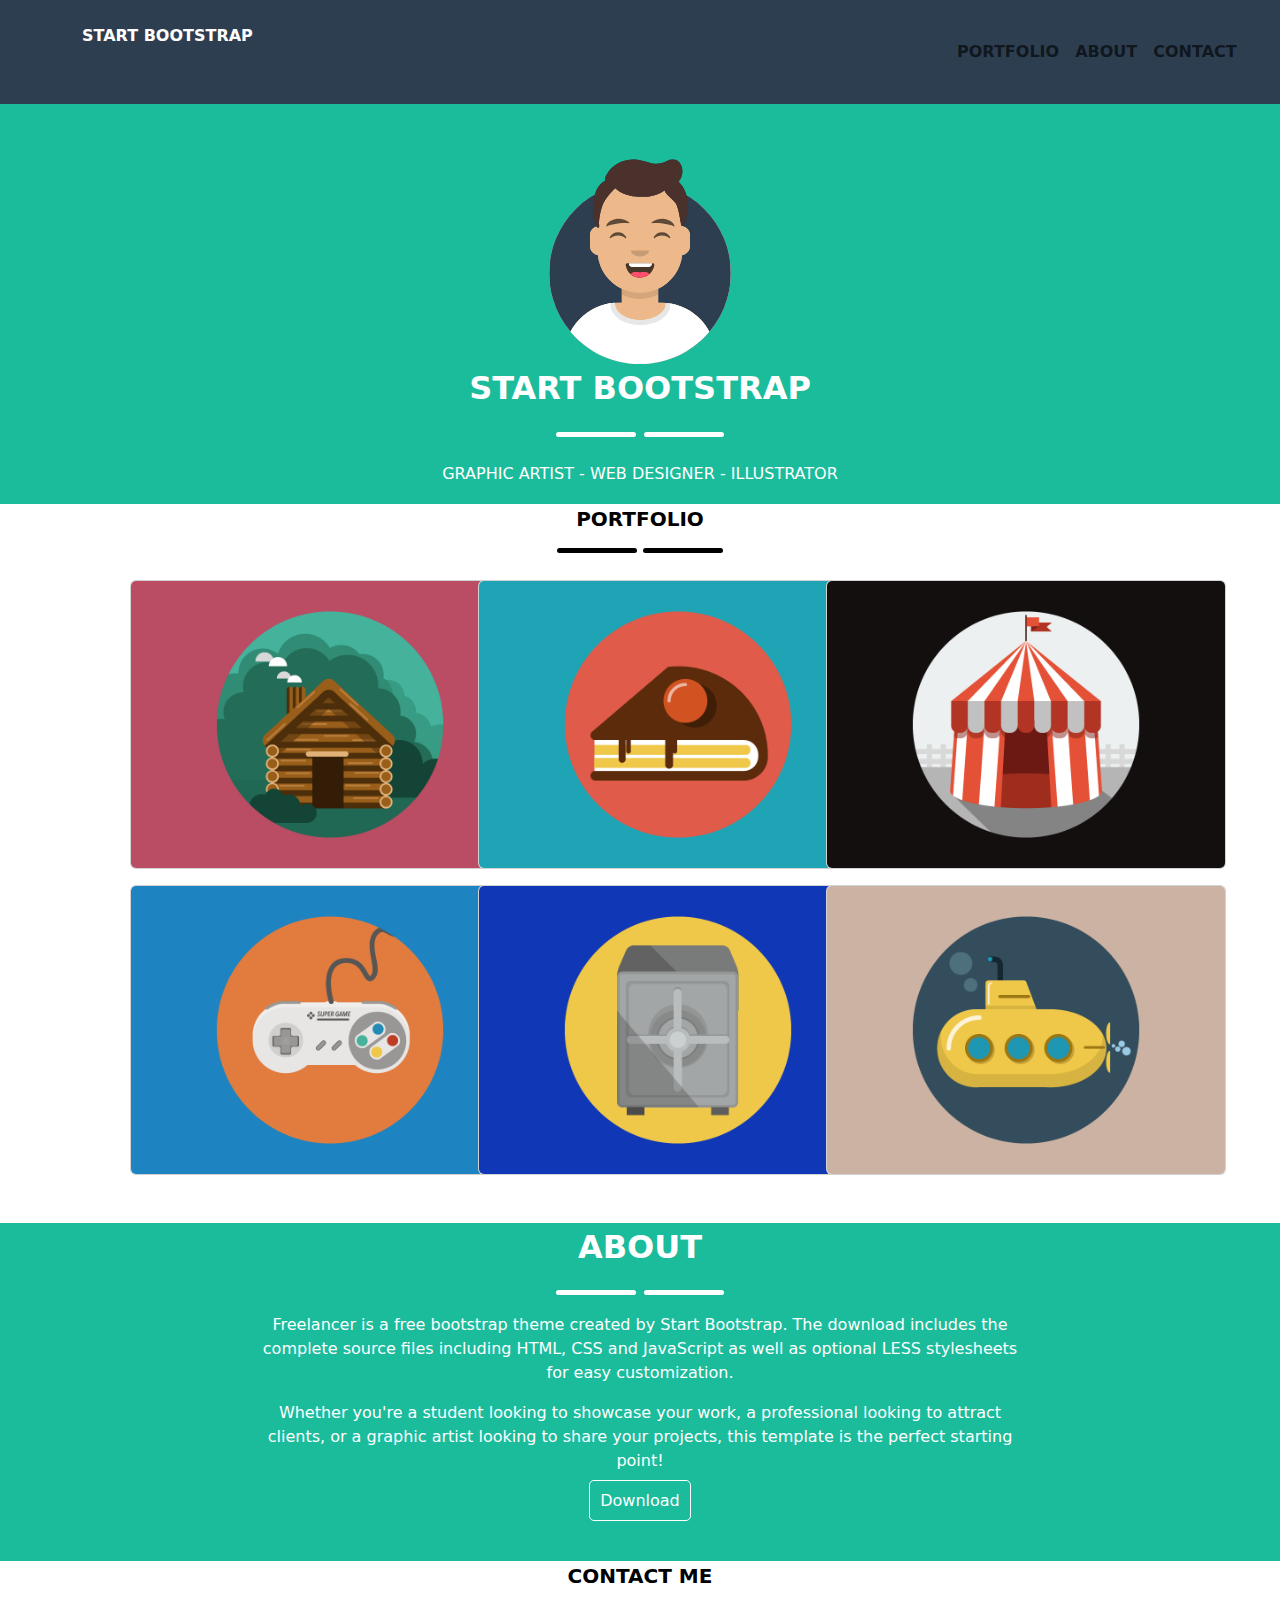
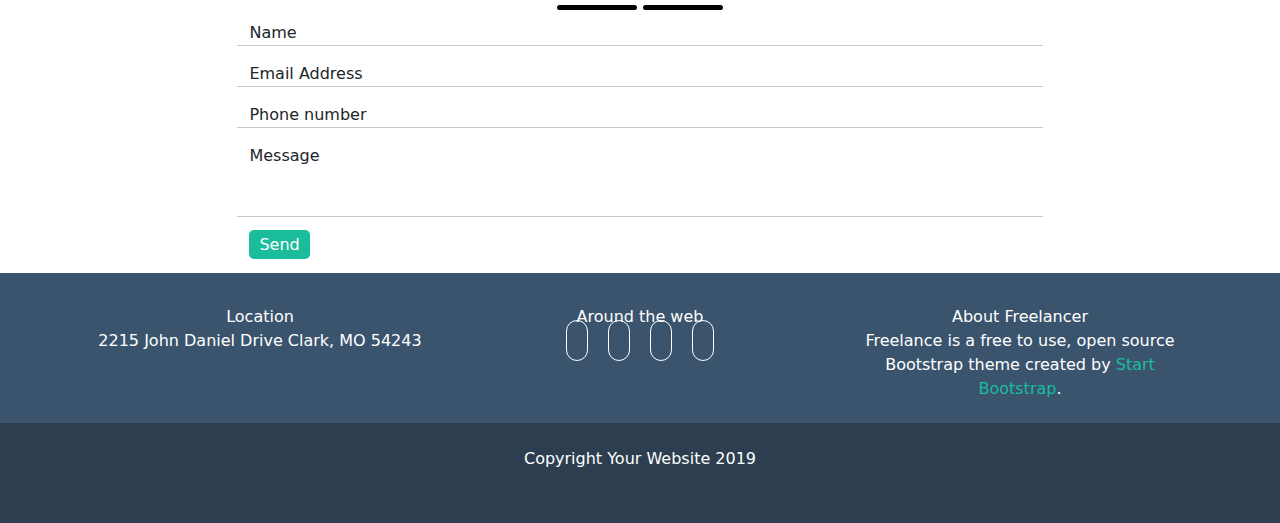
<file: index.html>
<!DOCTYPE html>
<html lang="en">
    <head>
        <meta charset="UTF-8">
        <meta http-equiv="X-UA-Compatible" content="IE=edge">
        <meta name="viewport" content="width=device-width, initial-scale=1.0">
        
        <link rel="stylesheet" href="https://cdn.jsdelivr.net/npm/bootstrap@5.2.3/dist/css/bootstrap.min.css">
        <link rel="stylesheet" href="style.css">
        <link rel="stylesheet" href="https://cdnjs.cloudflare.com/ajax/libs/font-awesome/6.2.1/css/all.min.css" integrity="sha512-MV7K8+y+gLIBoVD59lQIYicR65iaqukzvf/nwasF0nqhPay5w/9lJmVM2hMDcnK1OnMGCdVK+iQrJ7lzPJQd1w==" crossorigin="anonymous" referrerpolicy="no-referrer" />
        <title>Bootstrap Freelancer</title>
    </head>
    <body>
        <header id="my-header" class="py-4">
            <div class="container start">
                <div class="row">
                    <div class="col-4">
                      start bootstrap
                    </div>
                    
                    <div class="col-3 offset-5">
                        <nav class="navbar navbar-expand-sm">
                            <div class="container">
                              <button class="navbar-toggler" type="button" data-bs-toggle="collapse" data-bs-target="#navbarSupportedContent" aria-controls="navbarSupportedContent" aria-expanded="false" aria-label="Toggle navigation">
                                <span class="navbar-toggler-icon"></span>
                              </button>
                              <div class="collapse navbar-collapse" id="navbarSupportedContent">
                                <ul class="navbar-nav">
                                  <li class="nav-item">
                                    <a class="nav-link" aria-current="page" href="#">portfolio</a>
                                  </li>
                                  <li class="nav-item">
                                    <a class="nav-link" href="#">about</a>
                                  </li>
                                  </li>
                                  <li class="nav-item">
                                    <a class="nav-link">contact</a>
                                  </li>
                                </ul>
                                
                              </div>
                            </div>
                          </nav>
                    </div>
                </div>
            </div>
        </header>

        <main>

            <section id="my-jumbo">

                <div class="container text-center p-5">
                    <div class="row">
                        <div class="col">
                            <img class="avatar" src="img/avatar.svg" alt="">
                        </div>    
                    </div>
                    <div class="row">
                        <div class="col jumbo">
                            start bootstrap
                        </div>    
                    </div>
                    <div class="row">
                        <div class="col star">
                            <div class="line"></div>
                            <i class="fa-solid fa-star"></i>
                            <div class="line"></div>
                        </div>    
                    </div>
                    <div class="row">
                        <div class="col jobs p-2">
                            graphic artist - web designer - illustrator
                        </div>    
                    </div>
                </div>

            </section>

            <section>
                <div class="container text-center">

                    <div class="row">
                        <div class="col portfolio">
                            portfolio
                        </div>    
                    </div>
                    <div class="row">
                        <div class="col star-black">
                            <div class="line-black"></div>
                            <i class="fa-solid fa-star"></i>
                            <div class="line-black"></div>
                        </div>    
                    </div>
                    <div class="row px-5">
                        <div class="col-12 col-md-6 col-lg-4 mt-3">
                            <img class="card" src="img/cabin.png" alt="">
                        </div>
                        <div class="col-12 col-md-6 col-lg-4 mt-3">
                            <img class="card" src="img/cake.png" alt="">
                        </div>
                        <div class="col-12 col-md-6 col-lg-4 mt-3">
                            <img class="card" src="img/circus.png" alt="">
                        </div>
                    
            
                        <div class="col-12 col-md-6 col-lg-4 mt-3">
                            <img class="card" src="img/game.png" alt="">
                        </div>
                        <div class="col-12 col-md-6 col-lg-4 mt-3">
                            <img class="card" src="img/safe.png" alt="">
                        </div>
                        <div class="col-12 col-md-6 col-lg-4 mt-3">
                            <img class="card" src="img/submarine.png" alt="">
                        </div>
                    </div>
                </div>
            </section>

            <section id="about">
                <div class="container mt-5 text-center">
                    <div class="row">
                        <div class="col jumbo">
                            about
                        </div>    
                    </div>
                    <div class="row">
                        <div class="col star">
                            <div class="line"></div>
                            <i class="fa-solid fa-star"></i>
                            <div class="line"></div>
                        </div>    
                    </div>
                    
                    <div class="row">

                        <div class="resize">

                            <div class="col-12">
                                Freelancer is a free bootstrap theme created by Start Bootstrap. The download includes the complete source files including HTML, CSS and JavaScript as well as optional LESS stylesheets for easy customization.
                            </div>
                            <div class="col-12 mt-3">
                                Whether you're a student looking to showcase your work, a professional looking to attract clients, or a graphic artist looking to share your projects, this template is the perfect starting point!
                            </div>
                            <div class="col-12 mt-3 mb-5">
                                <a class="download" href="http://"><i class="fa-solid fa-download"></i>Download</a>
                            </div>

                        </div> 

                    </div>
                </div>
            </section>
            <section>
                <div class="container">
                    <div class="row text-center">
                        <div class="col portfolio">
                            contact me
                        </div>    
                    </div>
                    <div class="row text-center">
                        <div class="col star-black">
                            <div class="line-black"></div>
                            <i class="fa-solid fa-star"></i>
                            <div class="line-black"></div>
                        </div>    
                    </div>

                    <div class="resize2">

                        <div class="row">

                            <div class="col-12">
                                Name
                            </div>
                            <hr>
                            <div class="col-12">
                                Email Address
                            </div>
                            <hr>
                            <div class="col-12">
                                Phone number
                            </div>
                            <hr>
                            <div class="col-12 mb-5">
                                Message
                            </div>
                            <hr>
                            
                        </div>

                        <a class="send" href="http://">Send</a>
                        
                    </div>
                   
                </div>
            </section>
        </main>

        <footer>
            <div class="upper-footer mt-3 pt-2 pb-3">
                <div class="container text-center">
                    <div class="row">

                        <div class=" pt-4 col-12 col-md-4">
                            <div>
                                Location
                            </div>
                            <div>
                                2215 John Daniel Drive Clark, MO 54243
                            </div>
                        </div>
                        <div class="pt-4 col-12 col-md-4">
                            <div>
                                Around the web 
                            </div>
                            <div>
                                <i class="fa-brands fa-facebook-f icons"></i><i class="fa-brands fa-google-plus-g icons"></i><i class="fa-brands fa-twitter icons"></i><i class="fa-brands fa-linkedin-in icons"></i>
                            </div>
                        </div>
                        <div class="pt-4 col-12 col-md-4">
                            <div>
                                About Freelancer
                            </div>
                            <div>
                                Freelance is a free to use, open source Bootstrap theme created by <span class="special-span">Start Bootstrap</span>.
                            </div>
                        </div>
                    </div>
                </div>
            </div>

            </div>
            <div class="bottom-footer text-center">
                <div class="pt-4">
                    Copyright Your Website 2019
                </div>
            </div>
        </footer>
    </body>
</html>
</file>
<file: style.css>
#my-header {
    background-color:#2c3e50;
    color: white;
}

#my-jumbo {
    background-color:#1abc9c;
    height: 400px;
}

.white {
    color: white;
}

.avatar {
    width: 200px;;
}

.start {
    text-transform: uppercase;
    font-weight: bold;
}

.star {
    color: white;
    font-size: 1.75rem;
    vertical-align: middle;
}

.line {
    border-bottom: 5px solid white;
    display: inline-block;
    width: 80px;
    vertical-align: middle;
    border-radius: 5px;
}

.jumbo {
    text-transform: uppercase;
    font-weight: bold;
    font-size: 2rem;
    color: white;
}

.jobs {
    text-transform: uppercase;
    color: white;
}

.portfolio {
    text-transform: uppercase;
    font-weight: bold;
    font-size: 1.25rem;
    color: black;
}

.line-black {
    border-bottom: 5px solid black;
    display: inline-block;
    width: 80px;
    vertical-align: middle;
    border-radius: 5px;
}

.star-black {
    color: black;
    font-size: 1.25rem;
    vertical-align: middle;
}

.card {
    max-width: 400px;;
}


#about {
    min-height: 300px;
    background-color: #1abc9c;
}

.resize {
    width: 70%;
    margin: 0 auto;
    color: white;
}

.resize2 {
    width: 70%;
    margin: 0 auto;
}

.download {
    text-decoration: none;
    color: white;
    border: 1px solid white;
    border-radius: 5px;
    padding: 10px;
}

.send {
    text-decoration: none;
    background-color: #1abc9c;
    padding: 5px 10px;
    border-radius: 5px;
    color: white;
}

.upper-footer {
    background-color: #3a546d;
    min-height: 150px;
    color: white;
}

.bottom-footer {
    background-color: #2c3e50;
    height: 100px;
}

.special-span {
    color: #1abc9c;
    cursor: pointer;
}

.icons {
    border: 1px solid white;
    padding: 10px;
    border-radius: 50px;
    margin: 10px;
}

.bottom-footer {
    color: white;
}
</file>
